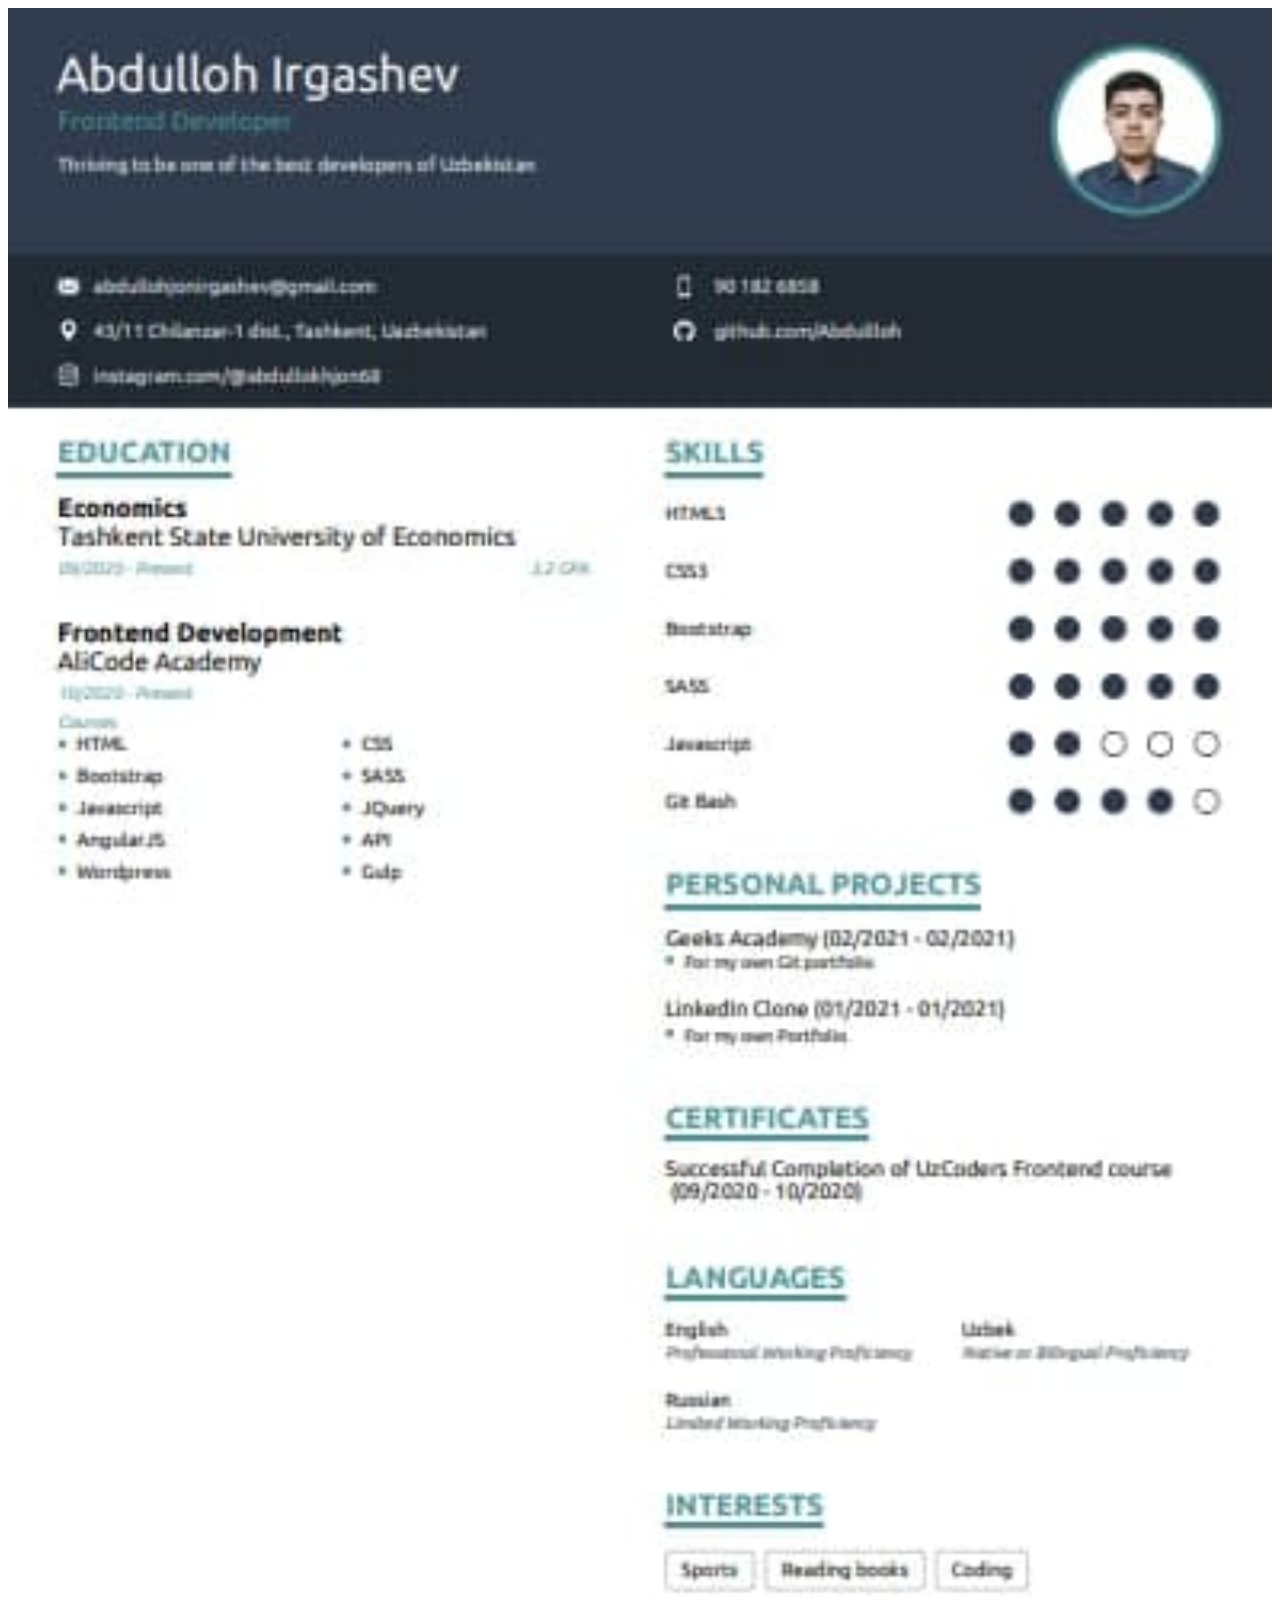
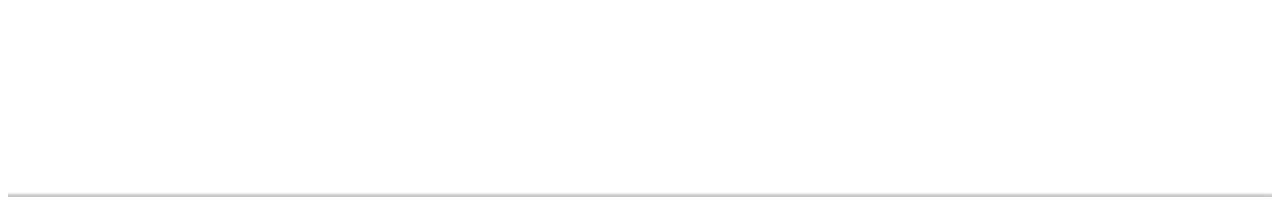
<file: resume.html>
<!DOCTYPE html>
<html lang="en">
<head>
    <meta charset="UTF-8">
    <meta http-equiv="X-UA-Compatible" content="IE=edge">
    <meta name="viewport" content="width=device-width, initial-scale=1.0">
    <title>Document</title>
</head>
<style>
    body img {
        height: auto;
        width: 100%;
        object-fit: contain;

    }
</style>
<body>
    <img src="img/photo_2021-03-17_12-16-17.jpg" alt="Resume">
</body>
</html>
</file>
